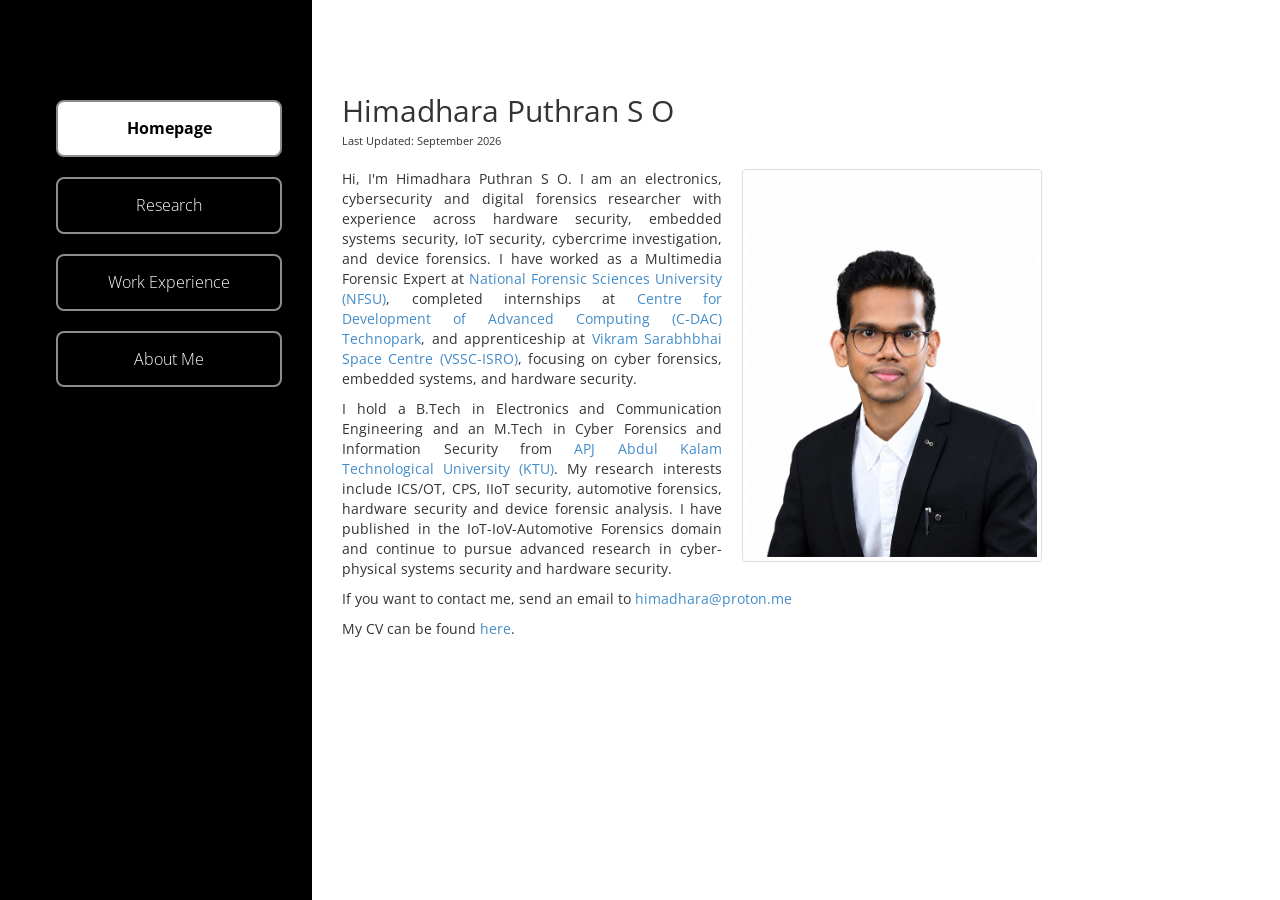
<file: index.html>
<!DOCTYPE html>
<html lang="en">
<head>
    <title>Himadhara Puthran S O</title>
    <link href="images/INLogo.png" rel="shortcut icon">
    <meta name="keywords" content="Cybersecurity, Digital Forensics, ICS/OT, CPS, IIoT" />
    <meta name="description" content="Cybersecurity and Digital Forensics Researcher" />
    <meta charset="UTF-8">
    <meta name="viewport" content="width=device-width, initial-scale=1.0">
    <link href="http://fonts.googleapis.com/css?family=Open+Sans:300,400,700" rel="stylesheet" type="text/css">
    <link href="css/bootstrap.min.css" rel="stylesheet" type="text/css">
    <link href="css/font-awesome.min.css" rel="stylesheet" type="text/css">
    <link href="css/templatemo_style.css" rel="stylesheet" type="text/css"> 
</head>
<body>
    <div class="templatemo-container">
        <div class="col-lg-6 col-md-6 col-sm-6 col-xs-12 black-bg left-container">
            <div class="tm-left-inner-container">
                <ul class="nav nav-stacked templatemo-nav">
                  <li><a href="index.html" class="active" style="text-align:center">Homepage</a></li>
                  <li><a href="research.html" style="text-align:center">Research</a></li>
                  <li><a href="internships.html" style="text-align:center">Work Experience</a></li>
                  <li><a href="about.html" style="text-align:center">About Me</a></li>
                </ul>
            </div>
        </div> <!-- left section -->
        
        <div class="col-lg-6 col-md-6 col-sm-6 col-xs-12 white-bg right-container">
            <div class="tm-right-inner-container" style="padding-top: 90px">
                <div class="templatemo-header">Himadhara Puthran S O</div>
                <div style="font-size:80%">Last Updated: September 2026</div>
                <div style="float:left">
                    
                    <div style="width:700px; text-align:justify"><br/>
                        <img src="images/Me.jpg" alt="Photo" width="300" style="float:right; margin-left:20px" class="img-thumbnail"/>
                        
                        <p>Hi, I'm Himadhara Puthran S O. I am an electronics, cybersecurity and digital forensics researcher with experience across hardware security, embedded systems security, IoT security, cybercrime investigation, and device forensics. I have worked as a Multimedia Forensic Expert at 
                        <a href="https://www.nfsu.ac.in/" target="_blank">National Forensic Sciences University (NFSU)</a>, 
                        completed internships at 
                        <a href="https://www.cdac.in/" target="_blank">Centre for Development of Advanced Computing (C-DAC) Technopark</a>, 
                        and apprenticeship at 
                        <a href="https://www.vssc.gov.in/" target="_blank">Vikram Sarabhbhai Space Centre (VSSC-ISRO)</a>, 
                        focusing on cyber forensics, embedded systems, and hardware security.</p>
                        
                        <p>I hold a B.Tech in Electronics and Communication Engineering and an M.Tech in Cyber Forensics and Information Security from 
                        <a href="https://ktu.edu.in/" target="_blank">APJ Abdul Kalam Technological University (KTU)</a>. 
                        My research interests include ICS/OT, CPS, IIoT security, automotive forensics, hardware security and device forensic analysis. I have published in the IoT-IoV-Automotive Forensics domain and continue to pursue advanced research in cyber-physical systems security and hardware security.</p>
                        
                        <p>If you want to contact me, send an email to 
                        <a href="mailto:himadhara@proton.me" class="pub-link">himadhara@proton.me</a></p>
                        
                        <p>My CV can be found <a href="resume/Resume.pdf" target="_blank">here</a>.</p>
                    </div>
                </div>
            </div>  
        </div> <!-- right section -->
    </div>  
</body>
</html>
</file>
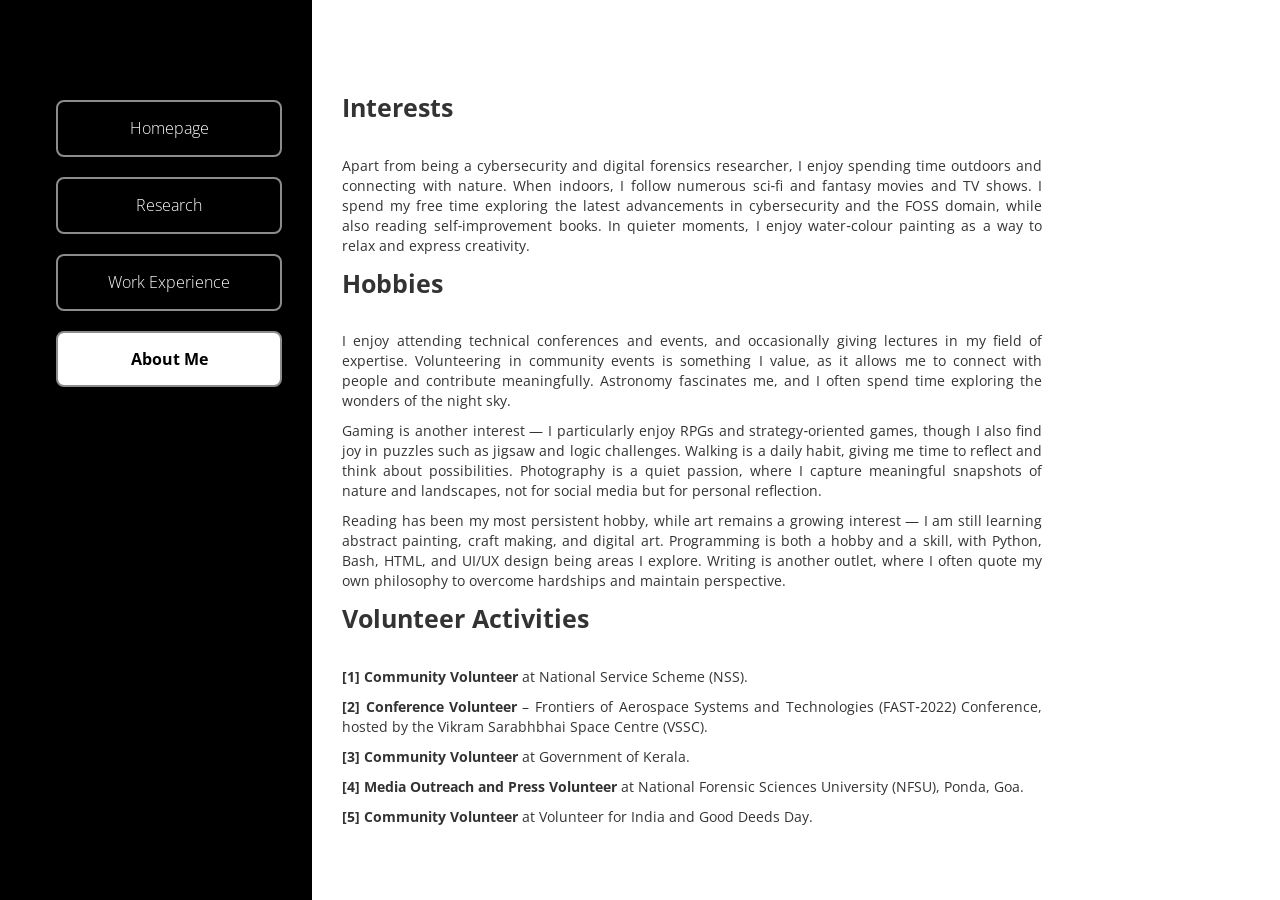
<file: about.html>
<!DOCTYPE html>
<html lang="en">
<head>
    <title>About Me - Himadhara Puthran S O</title>
    <link href="images/INLogo.png" rel="shortcut icon">
    <meta charset="UTF-8">
    <meta name="viewport" content="width=device-width, initial-scale=1.0">
    <link href="http://fonts.googleapis.com/css?family=Open+Sans:300,400,700" rel="stylesheet" type="text/css">
    <link href="css/bootstrap.min.css" rel="stylesheet" type="text/css">
    <link href="css/font-awesome.min.css" rel="stylesheet" type="text/css">
    <link href="css/templatemo_style.css" rel="stylesheet" type="text/css"> 
    <style>
        .topic {
            font-weight: bold;
        }
    </style>
</head>
<body>
    <div class="templatemo-container">
        <div class="col-lg-6 col-md-6 col-sm-6 col-xs-12 black-bg left-container">
            <div class="tm-left-inner-container">
                <ul class="nav nav-stacked templatemo-nav">
                  <li><a href="index.html" style="text-align:center">Homepage</a></li>
                  <li><a href="research.html" style="text-align:center">Research</a></li>
                  <li><a href="internships.html" style="text-align:center">Work Experience</a></li>
                  <li><a href="about.html" class="active" style="text-align:center">About Me</a></li>
                </ul>
            </div>
        </div> <!-- left section -->
        
        <div class="col-lg-6 col-md-6 col-sm-6 col-xs-12 white-bg right-container">
            <div class="tm-right-inner-container" style="padding-top: 90px">
                
                <div class="templatemo-subheading" style="margin-bottom:10px">Interests</div>
                <div style="width:700px; text-align:justify"><br/>
                    <p>Apart from being a cybersecurity and digital forensics researcher, I enjoy spending time outdoors and connecting with nature. When indoors, I follow numerous sci‑fi and fantasy movies and TV shows. I spend my free time exploring the latest advancements in cybersecurity and the FOSS domain, while also reading self‑improvement books. In quieter moments, I enjoy water‑colour painting as a way to relax and express creativity.</p>
                </div>
                
                <div class="templatemo-subheading" style="margin-bottom:10px">Hobbies</div>
                <div style="width:700px; text-align:justify"><br/>
                    <p>I enjoy attending technical conferences and events, and occasionally giving lectures in my field of expertise. Volunteering in community events is something I value, as it allows me to connect with people and contribute meaningfully. Astronomy fascinates me, and I often spend time exploring the wonders of the night sky.</p>
                    
                    <p>Gaming is another interest — I particularly enjoy RPGs and strategy‑oriented games, though I also find joy in puzzles such as jigsaw and logic challenges. Walking is a daily habit, giving me time to reflect and think about possibilities. Photography is a quiet passion, where I capture meaningful snapshots of nature and landscapes, not for social media but for personal reflection.</p>
                    
                    <p>Reading has been my most persistent hobby, while art remains a growing interest — I am still learning abstract painting, craft making, and digital art. Programming is both a hobby and a skill, with Python, Bash, HTML, and UI/UX design being areas I explore. Writing is another outlet, where I often quote my own philosophy to overcome hardships and maintain perspective.</p>
                </div>

                <div class="templatemo-subheading" style="margin-bottom:10px">Volunteer Activities</div>
                <div style="width:700px; text-align:justify"><br/>
                    <p><strong>[1]</strong> <span class="topic">Community Volunteer</span> at National Service Scheme (NSS).</p>
                    <p><strong>[2]</strong> <span class="topic">Conference Volunteer</span> – Frontiers of Aerospace Systems and Technologies (FAST‑2022) Conference, hosted by the Vikram Sarabhbhai Space Centre (VSSC).</p>
                    <p><strong>[3]</strong> <span class="topic">Community Volunteer</span> at Government of Kerala.</p>
                    <p><strong>[4]</strong> <span class="topic">Media Outreach and Press Volunteer</span> at National Forensic Sciences University (NFSU), Ponda, Goa.</p>
                    <p><strong>[5]</strong> <span class="topic">Community Volunteer</span> at Volunteer for India and Good Deeds Day.</p>
                </div>

            </div>  
        </div> <!-- right section -->
    </div>  
</body>
</html>
</file>
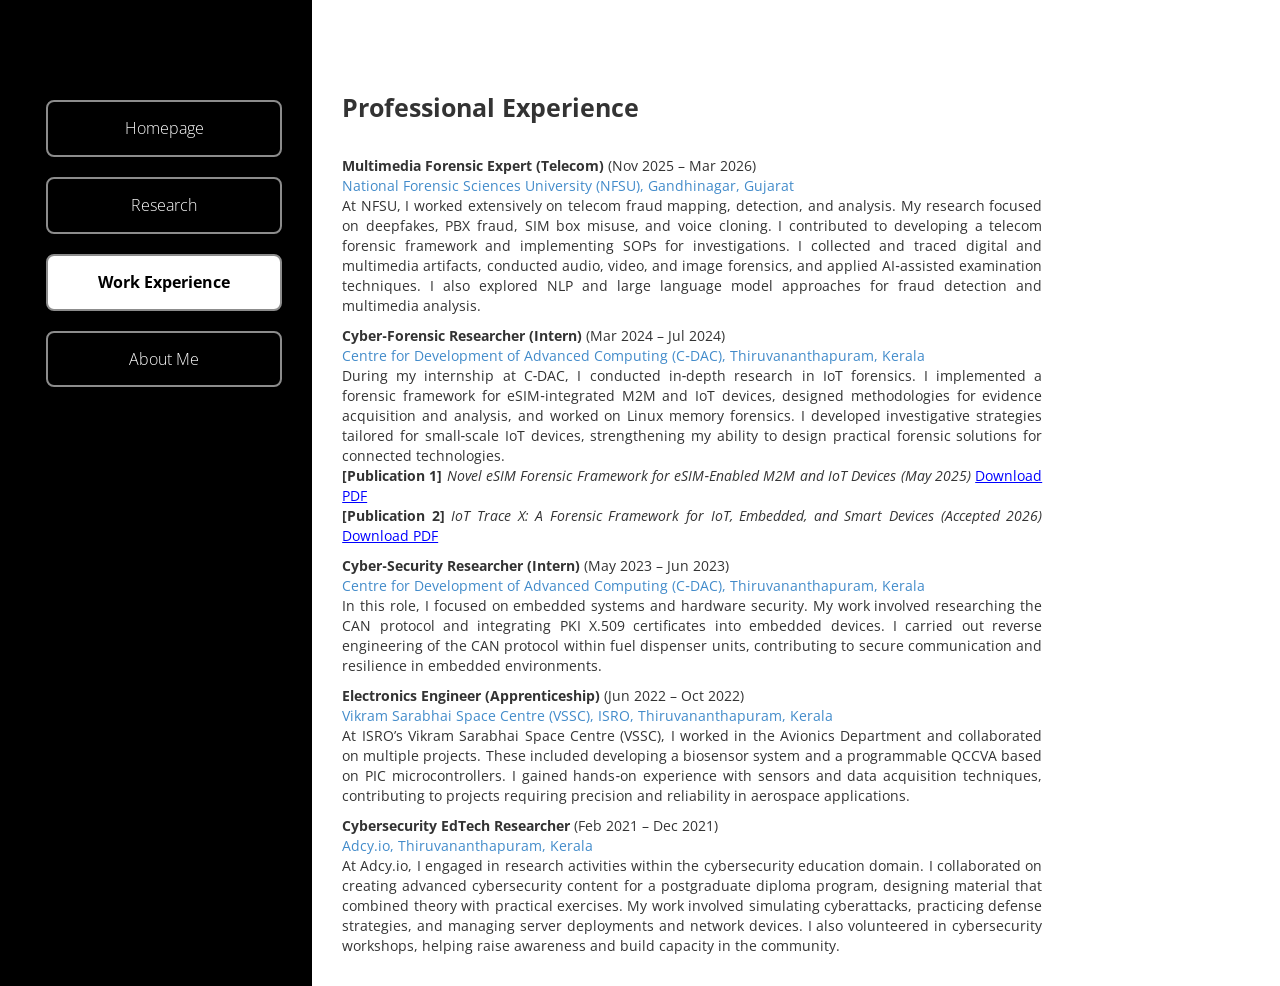
<file: internships.html>
<!DOCTYPE html>
<html lang="en">
<head>
    <title>Work Experience - Himadhara Puthran S O</title>
    <link href="images/INLogo.png" rel="shortcut icon">
    <meta charset="UTF-8">
    <meta name="viewport" content="width=device-width, initial-scale=1.0">
    <link href="http://fonts.googleapis.com/css?family=Open+Sans:300,400,700" rel="stylesheet" type="text/css">
    <link href="css/bootstrap.min.css" rel="stylesheet" type="text/css">
    <link href="css/font-awesome.min.css" rel="stylesheet" type="text/css">
    <link href="css/templatemo_style.css" rel="stylesheet" type="text/css"> 
    <style>
        .pub-link {
            color: blue;
            text-decoration: underline;
        }
        .pub-title {
            font-style: italic;
        }
    </style>
</head>
<body>
    <div class="templatemo-container">
        <div class="col-lg-6 col-md-6 col-sm-6 col-xs-12 black-bg left-container">
            <div class="tm-left-inner-container">
                <ul class="nav nav-stacked templatemo-nav">
                  <li><a href="index.html" style="text-align:center">Homepage</a></li>
                  <li><a href="research.html" style="text-align:center">Research</a></li>
                  <li><a href="experiences.html" class="active" style="text-align:center">Work Experience</a></li>
                  <li><a href="about.html" style="text-align:center">About Me</a></li>
                </ul>
            </div>
        </div> <!-- left section -->
        
        <div class="col-lg-6 col-md-6 col-sm-6 col-xs-12 white-bg right-container">
            <div class="tm-right-inner-container" style="padding-top: 90px">
                
                <div class="templatemo-subheading" style="margin-bottom:10px">Professional Experience</div>
                <div style="width:700px; text-align:justify"><br/>
                    
                    <p><strong>Multimedia Forensic Expert (Telecom)</strong> (Nov 2025 – Mar 2026)<br/>
                    <a href="https://www.nfsu.ac.in/" target="_blank">National Forensic Sciences University (NFSU), Gandhinagar, Gujarat</a><br/>
                    At NFSU, I worked extensively on telecom fraud mapping, detection, and analysis. My research focused on deepfakes, PBX fraud, SIM box misuse, and voice cloning. I contributed to developing a telecom forensic framework and implementing SOPs for investigations. I collected and traced digital and multimedia artifacts, conducted audio, video, and image forensics, and applied AI‑assisted examination techniques. I also explored NLP and large language model approaches for fraud detection and multimedia analysis.</p>
                    
                    <p><strong>Cyber‑Forensic Researcher (Intern)</strong> (Mar 2024 – Jul 2024)<br/>
                    <a href="https://www.cdac.in/" target="_blank">Centre for Development of Advanced Computing (C‑DAC), Thiruvananthapuram, Kerala</a><br/>
                    During my internship at C‑DAC, I conducted in‑depth research in IoT forensics. I implemented a forensic framework for eSIM‑integrated M2M and IoT devices, designed methodologies for evidence acquisition and analysis, and worked on Linux memory forensics. I developed investigative strategies tailored for small‑scale IoT devices, strengthening my ability to design practical forensic solutions for connected technologies.<br/>
                    <strong>[Publication 1]</strong> <span class="pub-title">Novel eSIM Forensic Framework for eSIM‑Enabled M2M and IoT Devices (May 2025)</span>  
                    <a href="publications/NovelESIM.pdf" target="_blank" class="pub-link">Download PDF</a><br/>
                    <strong>[Publication 2]</strong> <span class="pub-title">IoT Trace X: A Forensic Framework for IoT, Embedded, and Smart Devices (Accepted 2026)</span>  
                    <a href="publications/IoTTraceX.pdf" target="_blank" class="pub-link">Download PDF</a></p>
                    
                    <p><strong>Cyber‑Security Researcher (Intern)</strong> (May 2023 – Jun 2023)<br/>
                    <a href="https://www.cdac.in/" target="_blank">Centre for Development of Advanced Computing (C‑DAC), Thiruvananthapuram, Kerala</a><br/>
                    In this role, I focused on embedded systems and hardware security. My work involved researching the CAN protocol and integrating PKI X.509 certificates into embedded devices. I carried out reverse engineering of the CAN protocol within fuel dispenser units, contributing to secure communication and resilience in embedded environments.</p>
                    
                    <p><strong>Electronics Engineer (Apprenticeship)</strong> (Jun 2022 – Oct 2022)<br/>
                    <a href="https://www.vssc.gov.in/" target="_blank">Vikram Sarabhai Space Centre (VSSC), ISRO, Thiruvananthapuram, Kerala</a><br/>
                    At ISRO’s Vikram Sarabhai Space Centre (VSSC), I worked in the Avionics Department and collaborated on multiple projects. These included developing a biosensor system and a programmable QCCVA based on PIC microcontrollers. I gained hands‑on experience with sensors and data acquisition techniques, contributing to projects requiring precision and reliability in aerospace applications.</p>
                    
                    <p><strong>Cybersecurity EdTech Researcher</strong> (Feb 2021 – Dec 2021)<br/>
                    <a href="https://in.linkedin.com/company/adcy-io" target="_blank">Adcy.io, Thiruvananthapuram, Kerala</a><br/>
                    At Adcy.io, I engaged in research activities within the cybersecurity education domain. I collaborated on creating advanced cybersecurity content for a postgraduate diploma program, designing material that combined theory with practical exercises. My work involved simulating cyberattacks, practicing defense strategies, and managing server deployments and network devices. I also volunteered in cybersecurity workshops, helping raise awareness and build capacity in the community.</p>
                    
                </div>
                
            </div>  
        </div> <!-- right section -->
    </div>  
</body>
</html>
</file>
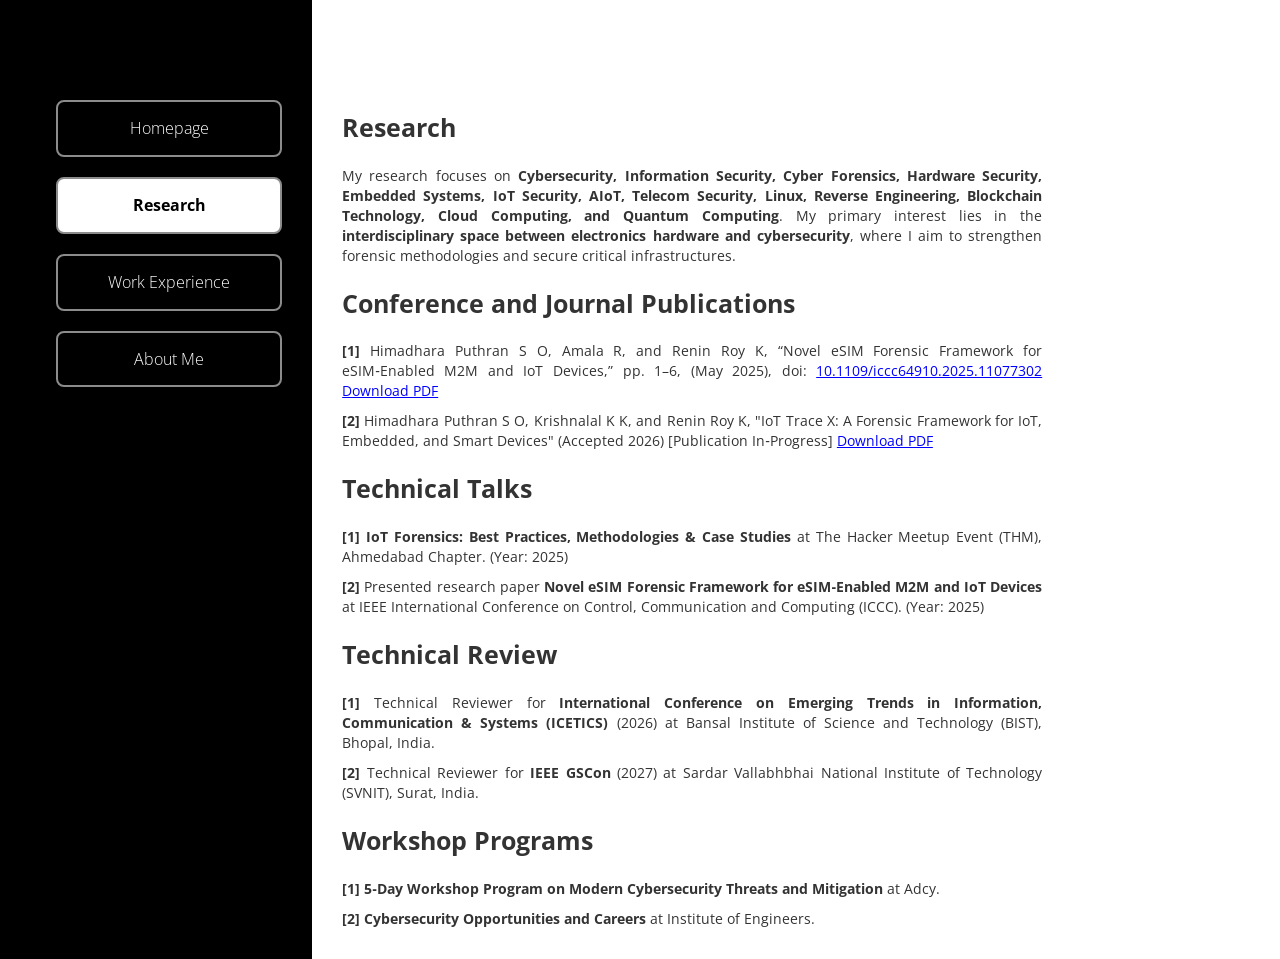
<file: research.html>
<!DOCTYPE html>
<html lang="en">
<head>
    <title>Research - Himadhara Puthran S O</title>
	<link href="images/INLogo.png" rel="shortcut icon">
    <meta charset="UTF-8">
    <meta name="viewport" content="width=device-width, initial-scale=1.0">
    <link href="http://fonts.googleapis.com/css?family=Open+Sans:300,400,700" rel="stylesheet" type="text/css">
    <link href="css/bootstrap.min.css" rel="stylesheet" type="text/css">
    <link href="css/font-awesome.min.css" rel="stylesheet" type="text/css">
    <link href="css/templatemo_style.css" rel="stylesheet" type="text/css"> 
    <style>
        .pub-link {
            color: blue;
            text-decoration: underline;
        }
        .focus-area {
            font-weight: bold;
        }
        .topic {
            font-weight: bold;
        }
        .section-block {
            margin-top: 20px;
            margin-bottom: 20px;
        }
        .section-block p {
            margin-top: 10px;
            margin-bottom: 10px;
        }
    </style>
</head>
<body>
    <div class="templatemo-container">
        <div class="col-lg-6 col-md-6 col-sm-6 col-xs-12 black-bg left-container">
            <div class="tm-left-inner-container">
                <ul class="nav nav-stacked templatemo-nav">
                  <li><a href="index.html" style="text-align:center">Homepage</a></li>
                  <li><a href="research.html" class="active" style="text-align:center">Research</a></li>
                  <li><a href="internships.html" style="text-align:center">Work Experience</a></li>
                  <li><a href="about.html" style="text-align:center">About Me</a></li>
                </ul>
            </div>
        </div> <!-- left section -->

        <div class="col-lg-6 col-md-6 col-sm-6 col-xs-12 white-bg right-container">
            <div class="tm-right-inner-container" style="padding-top: 90px">

                <div class="templatemo-subheading section-block">Research</div>
                <div style="width:700px; text-align:justify">
                    <p>My research focuses on <span class="focus-area">Cybersecurity, Information Security, Cyber Forensics, Hardware Security, Embedded Systems, IoT Security, AIoT, Telecom Security, Linux, Reverse Engineering, Blockchain Technology, Cloud Computing, and Quantum Computing</span>. My primary interest lies in the <span class="focus-area">interdisciplinary space between electronics hardware and cybersecurity</span>, where I aim to strengthen forensic methodologies and secure critical infrastructures.</p>
                </div>

                <div class="templatemo-subheading section-block">Conference and Journal Publications</div>
                <div style="width:700px; text-align:justify">
                    <p><strong>[1]</strong> Himadhara Puthran S O, Amala R, and Renin Roy K, “Novel eSIM Forensic Framework for eSIM‑Enabled M2M and IoT Devices,” pp. 1–6, (May 2025), doi: <a href="https://doi.org/10.1109/iccc64910.2025.11077302" target="_blank" class="pub-link">10.1109/iccc64910.2025.11077302</a> <a href="publications/NovelESIM.pdf" target="_blank" class="pub-link">Download PDF</a></p>

					
					<p><strong>[2]</strong> Himadhara Puthran S O, Krishnalal K K, and Renin Roy K, "IoT Trace X: A Forensic Framework for IoT, Embedded, and Smart Devices" (Accepted 2026) [Publication In‑Progress] 
                    <a href="publications/IoTTraceX.pdf" target="_blank" class="pub-link">Download PDF</a></p>

                <!--    <p><strong>[2]</strong> <span class="topic">IoT Trace X: A Forensic Framework for IoT, Embedded, and Smart Devices</span> (Accepted 2026) [Publication In‑Progress] 
                    <a href="publications/IoTTraceX.pdf" target="_blank" class="pub-link">Download PDF</a></p> -->
                </div>

                <div class="templatemo-subheading section-block">Technical Talks</div>
                <div style="width:700px; text-align:justify">
                    <p><strong>[1]</strong> <span class="topic">IoT Forensics: Best Practices, Methodologies & Case Studies</span> at The Hacker Meetup Event (THM), Ahmedabad Chapter. (Year: 2025)</p>
                    <p><strong>[2]</strong> Presented research paper <span class="topic">Novel eSIM Forensic Framework for eSIM‑Enabled M2M and IoT Devices</span> at IEEE International Conference on Control, Communication and Computing (ICCC). (Year: 2025)</p>
                </div>

                <div class="templatemo-subheading section-block">Technical Review</div>
                <div style="width:700px; text-align:justify">
                    <p><strong>[1]</strong> Technical Reviewer for <span class="topic">International Conference on Emerging Trends in Information, Communication & Systems (ICETICS)</span> (2026) at Bansal Institute of Science and Technology (BIST), Bhopal, India.</p>
                    <p><strong>[2]</strong> Technical Reviewer for <span class="topic">IEEE GSCon</span> (2027) at Sardar Vallabhbhai National Institute of Technology (SVNIT), Surat, India.</p>
                </div>

                <div class="templatemo-subheading section-block">Workshop Programs</div>
                <div style="width:700px; text-align:justify">
                    <p><strong>[1]</strong> <span class="topic">5‑Day Workshop Program on Modern Cybersecurity Threats and Mitigation</span> at Adcy.</p>
                    <p><strong>[2]</strong> <span class="topic">Cybersecurity Opportunities and Careers</span> at Institute of Engineers.</p>
                </div>

            </div>  
        </div> <!-- right section -->
    </div>  
</body>
</html>
</file>
<file: css/templatemo_style.css>
/* 

templatemo 419 black white

http://www.templatemo.com/preview/templatemo_419_black_white

http://stackoverflow.com/questions/10525744/css-table-cell-equal-width

*/
* {	font-family: 'Open Sans', sans-serif; }

html, body { height: 100%; }

.green { color: #3B3; }
.blue { color: #09E; }

h1, h2 { margin-bottom: 20px; }

h2 { font-size: 24px; }
.templatemo-container {
	display: table;
	width: 100%;
	height: 100%;
	table-layout: fixed;
}
.left-container {
	display: table-cell;
	float: none;
	width: 20%;
	padding-bottom: 20px;
	padding-left: 0px;
	padding-right: 0;
	padding-top: 100px;
}
.right-container {
	display: table-cell;
	float: none;
	width: 62%;
	padding-bottom: 20px;
	padding-left: 0;
	padding-right: 30px;
	vertical-align: top;
}
.black-bg {
	color: white;
	background-color: black;
}
.white-bg {	background-color: white; }
.tm-left-inner-container { margin-right: 30px; }
.tm-right-inner-container {
	margin-left: 30px;
	max-width: 710px;
}
.templatemo-logo { 
	display: table;
	overflow: hidden;
	table-layout: fixed;
	width: 100%
}
.logo-left-container {
	display: table-cell;
	width: 38%;
}
.logo-right-container {
	display: table-cell;
	width: 62%;
}
.templatemo-logo h1 {
	margin-top: 0;
	margin-bottom: 0;
	max-width: 250px;
}
.templatemo-logo .col-lg-6, .templatemo-logo .col-md-6, .templatemo-logo .col-sm-6 {
	padding-left: 0;
	padding-right: 0;
	padding-top: 20px;
}
.logo-left {
	border-top: 1px solid gray;
	border-right: none; 
	border-bottom: 1px solid gray;
	border-left: 1px solid gray;
	float: right;
	padding: 20px 30px 20px 100px;
	text-align: right;
}
.logo-right {
	border-top: 1px solid gray;
	border-right: 1px solid gray;
	border-bottom: 1px solid gray;
	border-left: none;
	float: left;
	padding: 20px 100px 20px 30px;
}

.templatemo-nav {
	clear: both;
	font-size: 16px;
	font-weight: 300;
	float: right;
	min-width: 200px;
}
.templatemo-nav>li>a {
	border: 2px solid #8C8C8C;
	border-radius: 8px;
	color: white;
	padding: 15px 50px;
	margin-bottom: 20px;
	transition: background-color 0.3s;
}
.templatemo-nav>li>a:hover, .templatemo-nav>li>a:focus, .templatemo-nav>li>a.active {
	background-color: #fff;
	color: #000;
	font-weight: 700;
}
.templatemo-nav>li>a>.fa { margin-right: 10px; }
.templatemo-header {
	clear: both;
	font-size: 30px;
	margin-top: 0;
}
.templatemo-subheading {
	clear: both;
	font-size: 25px;
	font-weight: bold;
	margin-top: 0;
}
article { margin-top: 40px; }
article p {
	margin-bottom: 15px;
	text-align: justify;
}
footer {
	margin-top: 40px;
	overflow: hidden;
}
footer p { margin-bottom: 0; }
footer .col-lg-6, footer .col-md-6 {
	padding-left: 0;
	padding-right: 0;
}
.templatemo-social { text-align: right; }
.templatemo-social i {
	border: 1px solid #ccc;
	padding-top: 7px;
	padding-bottom: 5px;
	text-align: center;
	width: 30px;
	height: 30px;
	transition: background-color 0.3s;
}
.templatemo-social a { color: #757575; }
.templatemo-social a:hover i {
	background-color: #000;
	color: #fff;
}
.row .templatemo-item {	margin-top: 0; }
.templatemo-item p { margin-top: 20px; }
.templatemo-item ul { margin-bottom: 20px; }
.templatemo-item ul li { list-style: none; }
.fa.templatemo-service-icon { font-size: 100px; }

.templatemo-testimonial { overflow: hidden; }
.templatemo-testimonial .fa {
	color: #C8B55E;
	padding: 5px;
}
.templatemo-border-left {
	border-left: 3px solid #C8B55E;
	padding-left: 10px;
}
.templatemo-border-right {
	border-right: 3px solid #C8B55E;
	padding-right: 10px;
	text-align: right;
}
.templatemo-testimonial footer { color: #777; }
.templatemo-testimonial footer:before {	content: '\2014 \00A0'; }
.form-control:focus {
	border-color: #DEB215;
	box-shadow: inset 0 1px 1px rgba(0,0,0,.075),0 0 8px rgba(234, 231, 60, 0.6);
}
iframe { border: none; }
#map-canvas {
    height: 350px;
    margin-bottom: 30px;
}
.margin-bottom-60 {	margin-bottom: 60px; }

/* Media Queries
----------------------------------------*/
@media screen and (max-width: 991px) {
	.templatemo-social {
		margin-top: 15px;
		text-align: left;
	}
}
@media screen and (max-width: 767px) {
	.templatemo-logo, .templatemo-container { display: block; }
	.logo-left-container, .logo-right-container, .left-container, .right-container {
		display: block;
		width: 100%;
	}
	.left-container, .right-container {
		padding-left: 20px;
		padding-right: 20px;
	}
	.logo-left, .logo-right, .templatemo-nav { float: none; }
	.logo-left {
		border-right: 1px solid gray; 
		text-align: center;
		margin-bottom: 30px;
		padding: 20px;
	}
	.logo-right {
		border-left: 1px solid gray;
		text-align: center;
		margin-bottom: 30px;
		padding: 20px;
	}
	.tm-left-inner-container { margin-right: 0; }
	.tm-right-inner-container {	margin-left: 0;	}
	.templatemo-nav { max-width: 100%; }
	.templatemo-nav>li>a {
		margin-bottom: 5px;
		text-align: center;
	}
	h1 {
		margin-top: 0;
		margin-bottom: 20px;
	}
	.templatemo-logo h1 {
		border: none;
		max-width: none;
	}
	.left-container, .right-container {	padding-top: 40px; }
	.templatemo-logo .col-lg-6, .templatemo-logo .col-md-6, .templatemo-logo .col-sm-6 { padding-top: 0; }
}
</file>
